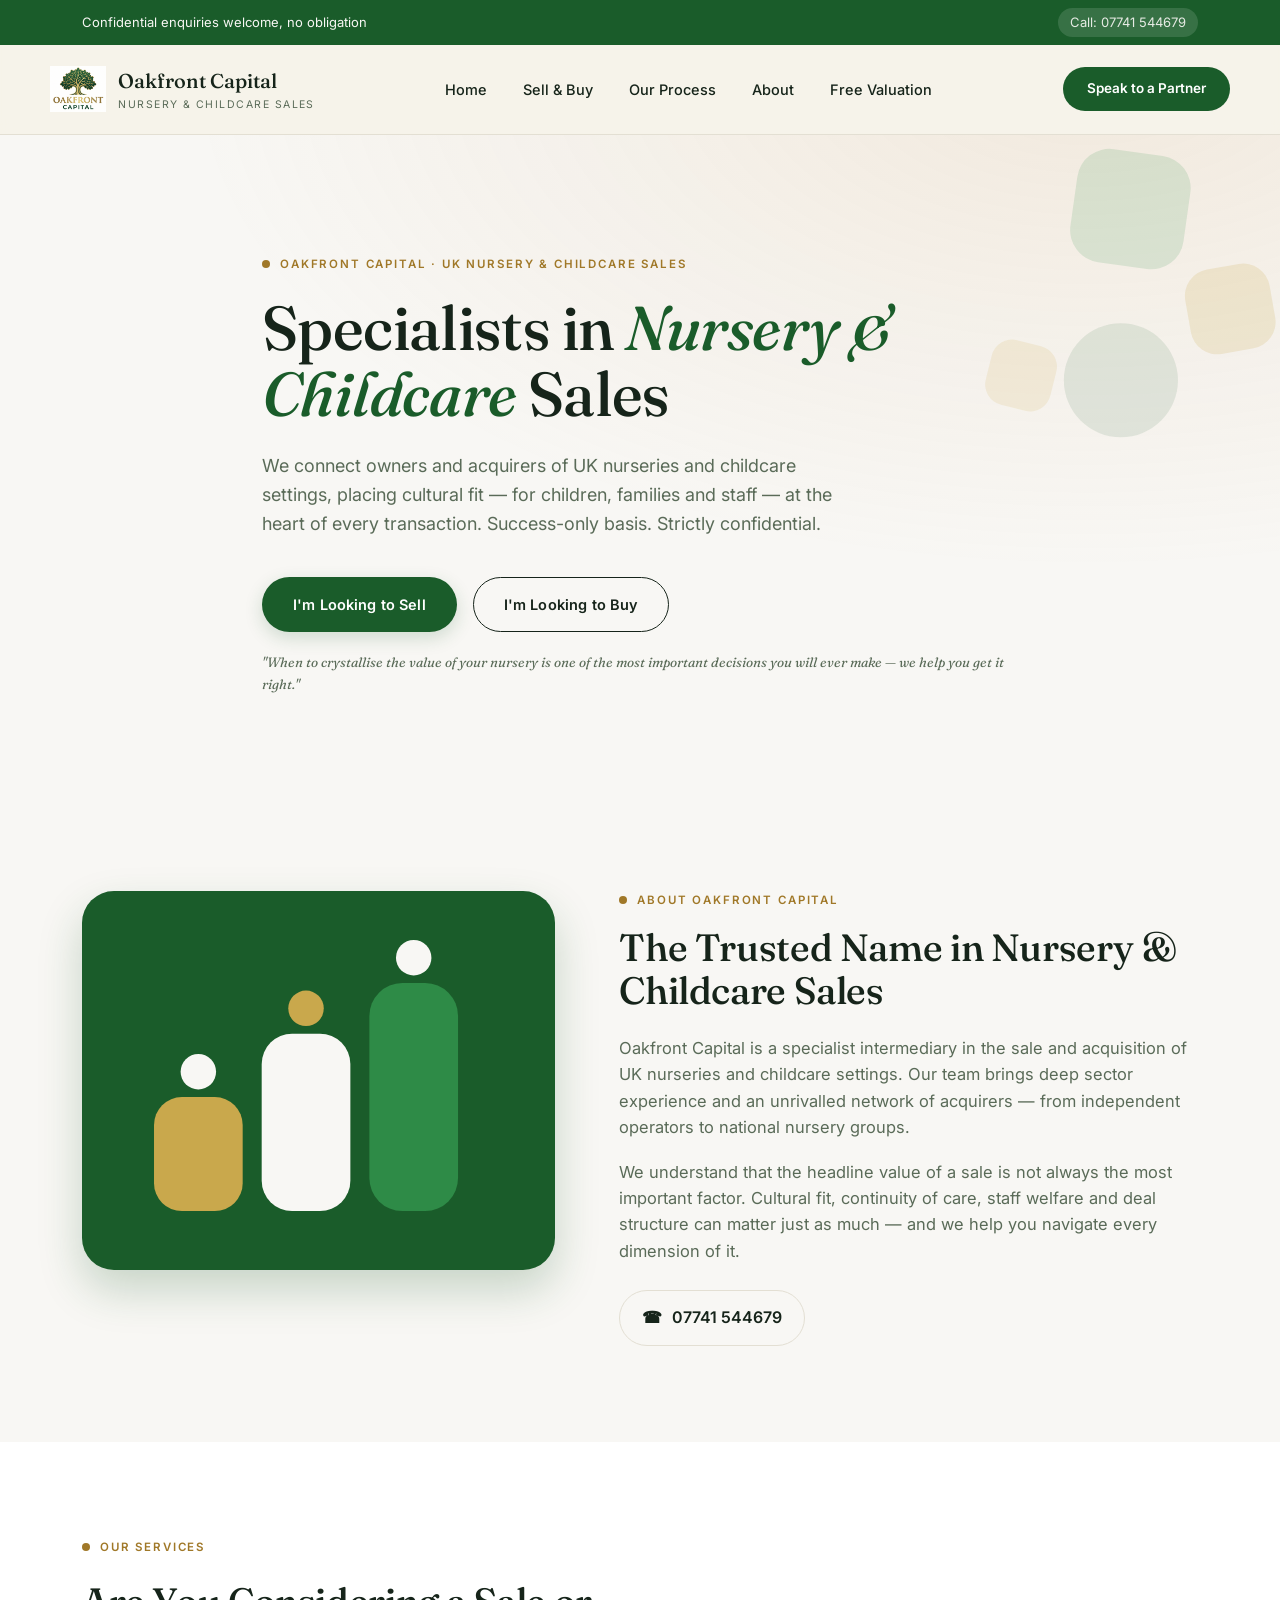
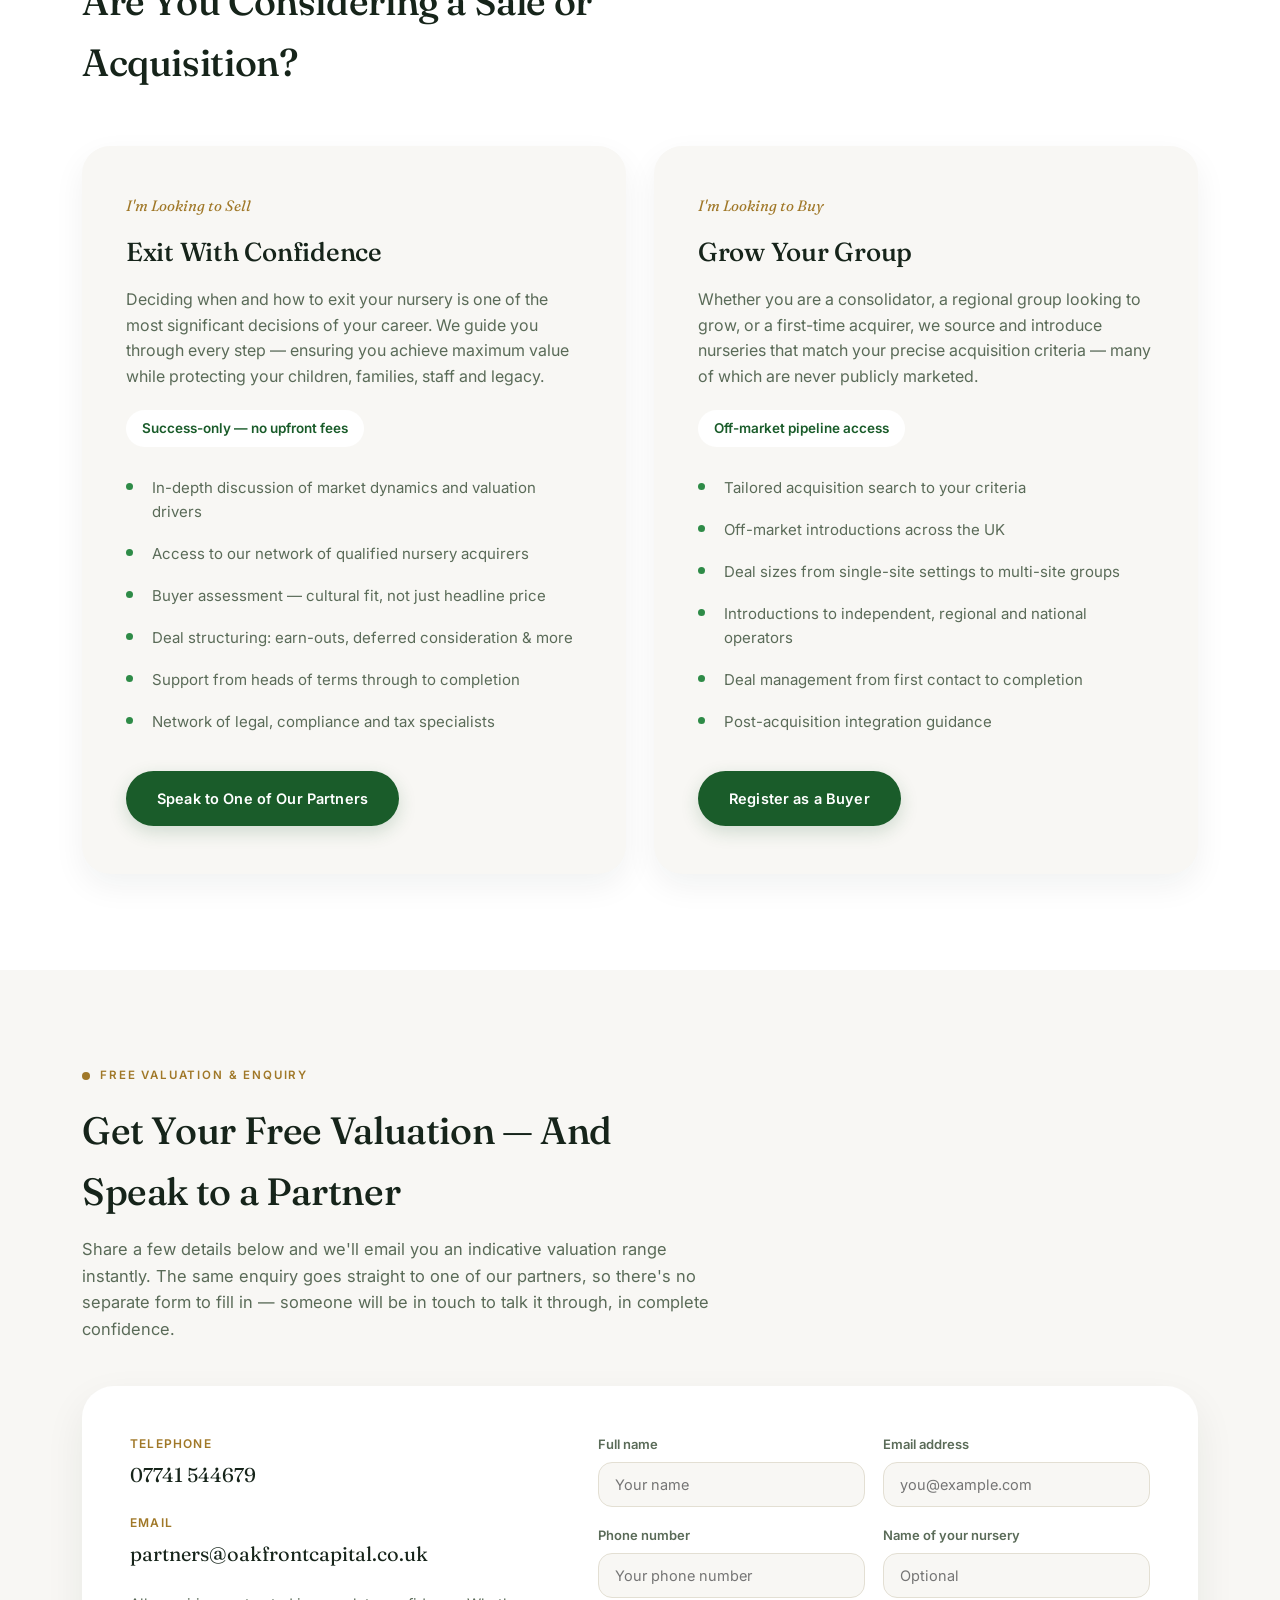
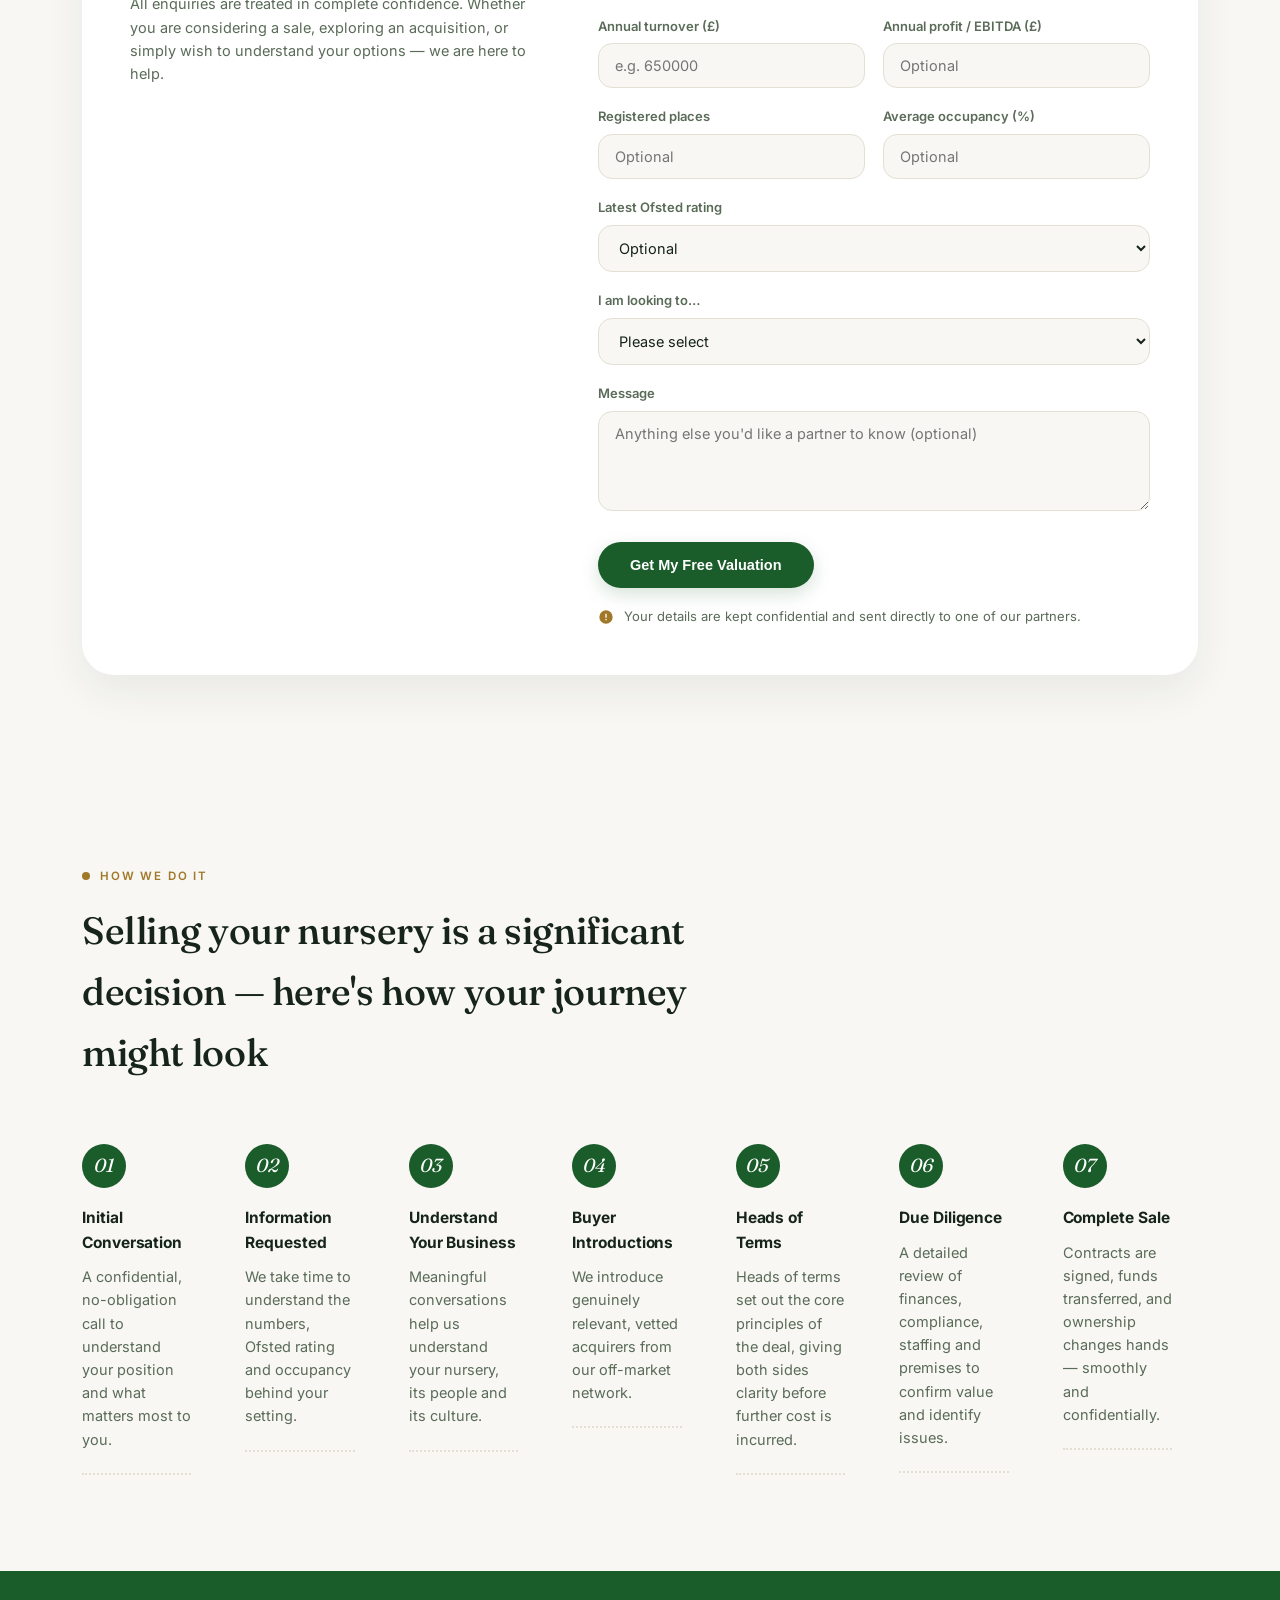
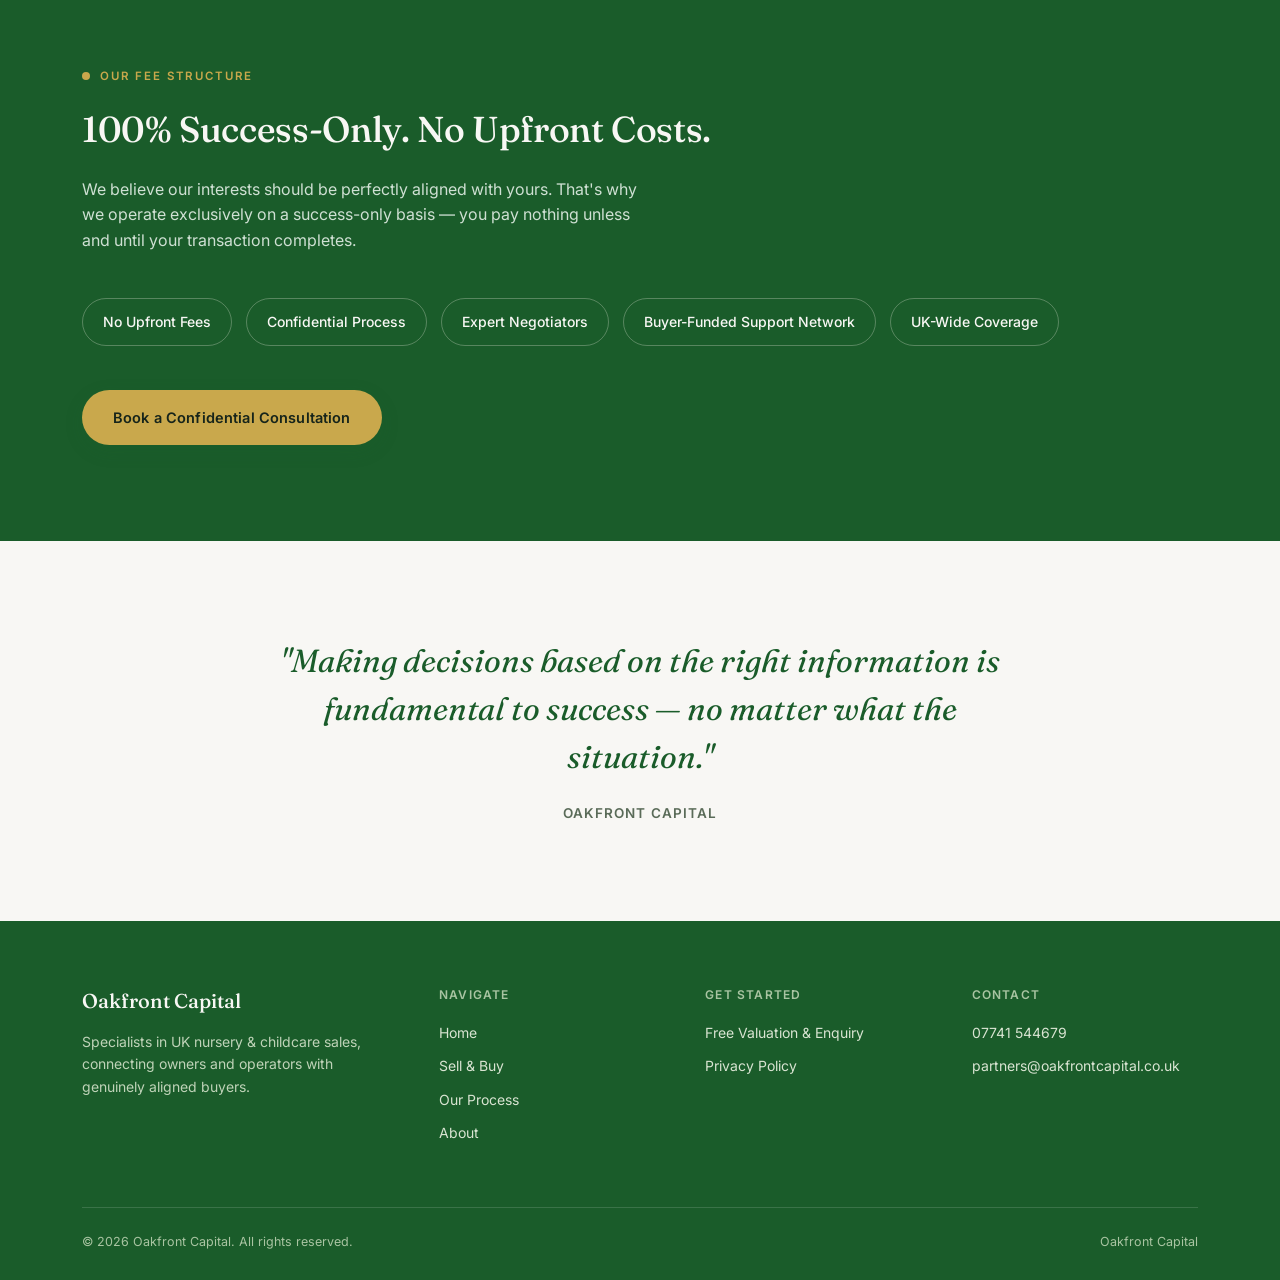
<file: index.html>
<!DOCTYPE html>
<html lang="en">
<head>
<meta charset="UTF-8">
<meta name="viewport" content="width=device-width, initial-scale=1.0">
<title>Oakfront Capital | UK Nursery & Childcare Sales Specialists</title>
<link rel="icon" type="image/png" href="favicon-64.png">
<link rel="preconnect" href="https://fonts.googleapis.com">
<link rel="preconnect" href="https://fonts.gstatic.com" crossorigin>
<link href="https://fonts.googleapis.com/css2?family=Fraunces:ital,opsz,wght@0,9..144,400;0,9..144,500;0,9..144,600;1,9..144,400;1,9..144,500&family=Inter:wght@400;500;600;700&display=swap" rel="stylesheet">
<style>
  :root{
    --cream:#F8F7F4;
    --cream-deep:#EEEBE4;
    --ink:#16241A;
    --ink-soft:#5A6B58;
    --sage:#2E8B47;
    --sage-dark:#1A5C2A;
    --ochre:#C9A84C;
    --ochre-deep:#A07828;
    --line:#E3DFD3;
    --white:#FFFFFF;
  }
  *{box-sizing:border-box; margin:0; padding:0;}
  body{
    background:var(--cream);
    color:var(--ink);
    font-family:'Inter',sans-serif;
    line-height:1.6;
    -webkit-font-smoothing:antialiased;
  }
  img{max-width:100%; display:block;}
  a{color:inherit; text-decoration:none;}
  .wrap{max-width:1180px; margin:0 auto; padding:0 32px;}
  h1,h2,h3{font-family:'Fraunces',serif; font-weight:500; letter-spacing:-0.01em; color:var(--ink);}
  em{font-style:italic; color:var(--sage-dark);}
  .eyebrow{
    text-transform:uppercase;
    font-size:11.5px;
    letter-spacing:0.16em;
    font-weight:600;
    color:var(--ochre-deep);
    display:flex;
    align-items:center;
    gap:10px;
  }
  .eyebrow::before{content:''; width:8px; height:8px; border-radius:50%; background:var(--ochre-deep); display:block;}
  section{padding:96px 0;}
  @media (max-width:720px){ section{padding:64px 0;} .wrap{padding:0 22px;} }

  /* ---------- header ---------- */
  header{
    position:sticky; top:0; z-index:50;
    background:rgba(246,242,233,0.92);
    backdrop-filter:blur(8px);
    border-bottom:1px solid var(--line);
  }
  .header-top{
    background:var(--sage-dark); color:var(--cream);
    font-size:13px;
  }
  .header-top .wrap{
    display:flex; justify-content:space-between; align-items:center;
    padding-top:8px; padding-bottom:8px;
  }
  .header-top a{opacity:0.92; background:rgba(255,255,255,0.14); padding:4px 12px; border-radius:100px;}
  .header-top a:hover{opacity:1; background:rgba(255,255,255,0.22); text-decoration:none;}
  nav.main{display:flex; align-items:center; justify-content:space-between; padding:20px 0;}
  .logo{display:flex; align-items:center; gap:12px;}
  .logo-mark-img{height:46px; width:auto; flex-shrink:0;}
  .logo-text{font-family:'Fraunces',serif; font-size:20px; font-weight:500;}
  .logo-sub{font-size:10.5px; letter-spacing:0.14em; text-transform:uppercase; color:var(--ink-soft);}
  .nav-links{display:flex; gap:36px; font-size:14.5px; font-weight:500;}
  .nav-links a{position:relative; padding:4px 0;}
  .nav-links a:hover{color:var(--sage-dark);}
  .nav-cta{
    background:var(--sage-dark); color:var(--white);
    padding:11px 24px; border-radius:100px;
    font-size:13.5px; font-weight:600;
  }
  .nav-cta:hover{background:var(--ink);}
  .burger{display:none; background:none; border:0; cursor:pointer;}
  @media (max-width:920px){
    .nav-links{display:none;}
    .burger{display:block;}
  }

  /* ---------- hero ---------- */
  .hero{
    position:relative;
    padding:120px 0 100px;
    overflow:hidden;
    background:
      radial-gradient(ellipse 900px 500px at 85% -10%, rgba(200,147,85,0.14), transparent),
      var(--cream);
  }
  .hero .wrap{position:relative; z-index:2; max-width:820px;}
  .hero h1{font-size:clamp(38px,5.6vw,62px); line-height:1.06; margin:22px 0 26px;}
  .hero p.lede{font-size:18px; color:var(--ink-soft); max-width:600px; margin-bottom:38px;}
  .hero-ctas{display:flex; gap:16px; flex-wrap:wrap; margin-bottom:20px;}
  .btn{
    display:inline-flex; align-items:center; gap:8px;
    padding:15px 30px; border-radius:100px;
    font-size:14.5px; font-weight:600; letter-spacing:0.01em;
    transition:all .18s ease;
    border:1px solid transparent;
  }
  .btn-primary{background:var(--sage-dark); color:var(--white); box-shadow:0 6px 18px rgba(26,92,42,0.18);}
  .btn-primary:hover{background:var(--ink); transform:translateY(-1px);}
  .btn-ghost{border-color:var(--ink); color:var(--ink);}
  .btn-ghost:hover{background:var(--ink); color:var(--white);}
  .hero-note{font-size:13.5px; color:var(--ink-soft); font-style:italic; font-family:'Fraunces',serif;}

  /* soft decorative shapes — signature element */
  .hero-shapes{position:absolute; inset:0; z-index:1; pointer-events:none; overflow:hidden;}
  @media (max-width:920px){ .hero-shapes{opacity:0.5;} }

  /* ---------- about intro ---------- */
  .split{display:grid; grid-template-columns:0.9fr 1.1fr; gap:64px; align-items:start;}
  @media (max-width:860px){ .split{grid-template-columns:1fr; gap:32px;} }
  .about h2{font-size:clamp(28px,3.4vw,38px); line-height:1.15; margin:16px 0 22px;}
  .about-body p{color:var(--ink-soft); font-size:16.5px; margin-bottom:18px;}
  .phone-pill{
    display:inline-flex; align-items:center; gap:10px;
    border:1px solid var(--line); background:var(--cream);
    padding:14px 22px; border-radius:100px; margin-top:8px; font-weight:600;
  }
  .stack-visual{
    background:var(--sage-dark);
    border-radius:32px;
    aspect-ratio:4/3.2;
    position:relative;
    overflow:hidden;
    display:flex; align-items:flex-end; justify-content:center;
    padding:34px;
    box-shadow:0 20px 44px rgba(26,92,42,0.22);
  }
  .stack-visual svg{width:100%; height:auto;}

  /* ---------- services (sell/buy) ---------- */
  .services{background:var(--white);}
  .service-grid{display:grid; grid-template-columns:1fr 1fr; gap:28px; margin-top:52px;}
  @media (max-width:860px){ .service-grid{grid-template-columns:1fr;} }
  .service-card{
    background:var(--cream); padding:48px 44px;
    border-radius:28px;
    box-shadow:0 12px 32px rgba(22,36,26,0.06);
  }
  .service-card .num{font-family:'Fraunces',serif; font-style:italic; color:var(--ochre-deep); font-size:15px; margin-bottom:14px; display:block;}
  .service-card h3{font-size:26px; margin-bottom:14px;}
  .service-card p{color:var(--ink-soft); margin-bottom:20px;}
  .service-card ul{list-style:none; margin-bottom:28px;}
  .service-card li{
    padding:9px 0 9px 26px; position:relative;
    font-size:15px; color:var(--ink-soft);
  }
  .service-card li::before{
    content:'';
    position:absolute; left:0; top:16px;
    width:7px; height:7px; border-radius:50%;
    background:var(--sage);
  }
  .fee-note{
    display:inline-block; font-size:13.5px; background:var(--white);
    padding:8px 16px; border-radius:100px; color:var(--sage-dark); font-weight:600; margin-bottom:20px;
  }

  /* ---------- free valuation ---------- */
  .valuation{background:var(--cream);}
  .valuation-head{max-width:640px; margin-bottom:44px;}
  .valuation-head h2{font-size:clamp(28px,3.4vw,38px); margin:16px 0 14px;}
  .valuation-head p{color:var(--ink-soft); font-size:16.5px;}
  .valuation-card{
    background:var(--white); border-radius:32px; padding:48px;
    box-shadow:0 16px 40px rgba(22,36,26,0.07);
  }
  @media (max-width:640px){ .valuation-card{padding:30px 24px;} }
  .val-grid{display:grid; grid-template-columns:1fr 1fr; gap:18px;}
  @media (max-width:640px){ .val-grid{grid-template-columns:1fr;} }
  .val-grid .full{grid-column:1/-1;}
  .val-note{
    display:flex; align-items:center; gap:10px;
    font-size:13px; color:var(--ink-soft); margin-top:18px;
  }
  .val-note svg{flex-shrink:0; width:16px; height:16px; fill:var(--ochre-deep);}
  .val-result{
    display:none; margin-top:32px; padding:32px; border-radius:24px;
    background:var(--sage-dark); color:var(--white); text-align:center;
  }
  .val-result.show{display:block;}
  .val-result .lbl{font-size:12px; text-transform:uppercase; letter-spacing:0.12em; color:var(--ochre); font-weight:600; margin-bottom:10px;}
  .val-result .range{font-family:'Fraunces',serif; font-size:clamp(30px,4vw,44px); margin-bottom:14px;}
  .val-result p{color:#CFE0D3; font-size:14.5px; max-width:480px; margin:0 auto 20px;}
  .val-result .btn-primary{background:var(--ochre); color:var(--ink);}
  .val-result .btn-primary:hover{background:var(--cream); color:var(--ink);}

  /* ---------- journey / process ---------- */
  .journey-head{max-width:640px; margin-bottom:60px;}
  .journey-head h2{font-size:clamp(28px,3.4vw,38px); margin:16px 0 0;}
  .journey{display:grid; grid-template-columns:repeat(auto-fit,minmax(220px,1fr)); gap:0;}
  .stage{
    padding:0 26px 0 0; position:relative;
  }
  .stage-num{
    font-family:'Fraunces',serif; font-style:italic; font-size:19px; color:var(--white); line-height:1;
    margin-bottom:18px; display:flex; align-items:center; justify-content:center;
    width:44px; height:44px; border-radius:50%;
    background:var(--sage-dark);
  }
  .stage h4{font-family:'Inter',sans-serif; font-weight:700; font-size:15.5px; margin-bottom:10px; letter-spacing:-0.005em;}
  .stage p{font-size:14.5px; color:var(--ink-soft);}
  .stage-track{
    display:grid; grid-template-columns:repeat(7,1fr); gap:28px; margin-top:8px;
  }
  @media (max-width:980px){ .stage-track{grid-template-columns:repeat(2,1fr); gap:36px 24px;} }
  @media (max-width:520px){ .stage-track{grid-template-columns:1fr;} }
  .stage-track .stage::after{
    content:''; display:block; height:0; margin-top:22px;
    border-top:2px dotted var(--line);
  }

  /* ---------- fee stats band ---------- */
  .fee-band{background:var(--sage-dark); color:var(--cream);}
  .fee-band h2{color:var(--cream); font-size:clamp(26px,3.2vw,36px); max-width:640px; margin:16px 0 18px;}
  .fee-band .eyebrow{color:var(--ochre);}
  .fee-band .eyebrow::before{background:var(--ochre);}
  .fee-band > .wrap > p{color:#CFE0D3; max-width:560px; font-size:16px; margin-bottom:44px;}
  .pills{display:flex; flex-wrap:wrap; gap:14px; margin-bottom:44px;}
  .pill{
    border:1px solid rgba(246,242,233,0.28);
    padding:12px 20px; border-radius:100px; font-size:14px; font-weight:500;
  }
  .fee-band .btn-primary{background:var(--ochre); color:var(--ink);}
  .fee-band .btn-primary:hover{background:var(--cream); color:var(--ink);}

  /* ---------- quote ---------- */
  .quote-section{text-align:center; max-width:760px; margin:0 auto;}
  .quote-section blockquote{
    font-family:'Fraunces',serif; font-style:italic; font-weight:400;
    font-size:clamp(24px,3vw,32px); line-height:1.5; color:var(--sage-dark);
  }
  .quote-section cite{display:block; margin-top:22px; font-style:normal; font-size:13.5px; letter-spacing:0.08em; text-transform:uppercase; color:var(--ink-soft); font-family:'Inter',sans-serif; font-weight:600;}

  /* ---------- contact ---------- */
  .contact{background:var(--white); border-top:1px solid var(--line);}
  .contact-grid{display:grid; grid-template-columns:0.85fr 1.15fr; gap:60px;}
  @media (max-width:860px){ .contact-grid{grid-template-columns:1fr; gap:36px;} }
  .contact-info h2{font-size:clamp(26px,3.2vw,34px); margin:16px 0 18px;}
  .contact-info p{color:var(--ink-soft); margin-bottom:30px; max-width:420px;}
  .contact-detail{margin-bottom:22px;}
  .contact-detail .lbl{font-size:12px; text-transform:uppercase; letter-spacing:0.1em; color:var(--ochre-deep); font-weight:600; margin-bottom:6px;}
  .contact-detail .val{font-family:'Fraunces',serif; font-size:20px;}
  form{display:grid; gap:18px;}
  .row2{display:grid; grid-template-columns:1fr 1fr; gap:18px;}
  @media (max-width:520px){ .row2{grid-template-columns:1fr;} }
  label{font-size:13px; font-weight:600; color:var(--ink-soft); display:block; margin-bottom:7px;}
  input, select, textarea{
    width:100%; border:1px solid var(--line); background:var(--cream);
    padding:13px 16px; font-family:'Inter',sans-serif; font-size:14.5px; color:var(--ink);
    border-radius:14px;
  }
  input:focus, select:focus, textarea:focus{outline:2px solid var(--sage); outline-offset:1px; background:var(--white);}
  textarea{min-height:100px; resize:vertical;}
  .submit-btn{
    justify-self:start; background:var(--sage-dark); color:var(--white); border:0; cursor:pointer;
    padding:15px 32px; border-radius:100px; font-weight:600; font-size:14.5px; margin-top:6px;
    box-shadow:0 6px 18px rgba(26,92,42,0.18);
  }
  .submit-btn:hover{background:var(--ink);}
  .form-foot{font-size:12.5px; color:var(--ink-soft); margin-top:4px;}

  /* ---------- footer ---------- */
  footer{background:var(--sage-dark); color:#D9E4D2; padding:64px 0 28px;}
  .foot-grid{display:grid; grid-template-columns:1.4fr 1fr 1fr 1fr; gap:40px; margin-bottom:52px;}
  @media (max-width:760px){ .foot-grid{grid-template-columns:1fr 1fr;} }
  footer h5{font-size:12px; text-transform:uppercase; letter-spacing:0.1em; color:#A9C4A2; margin-bottom:18px; font-family:'Inter',sans-serif; font-weight:600;}
  footer .logo-text{color:var(--cream);}
  footer p.desc{font-size:14px; color:#BFD3B8; max-width:280px; margin-top:14px;}
  footer ul{list-style:none;}
  footer li{margin-bottom:11px; font-size:14px;}
  footer a:hover{color:var(--ochre);}
  .foot-bottom{
    border-top:1px solid rgba(255,255,255,0.14); padding-top:24px;
    display:flex; justify-content:space-between; flex-wrap:wrap; gap:12px;
    font-size:12.5px; color:#A9C4A2;
  }

  ::selection{background:var(--ochre); color:var(--ink);}
</style>
</head>
<body>

<header>
  <div class="header-top">
    <div class="wrap">
      <span>Confidential enquiries welcome, no obligation</span>
      <a href="tel:07741544679">Call: 07741 544679</a>
    </div>
  </div>
  <nav class="main wrap">
    <div class="logo">
      <img src="oakfront-logo-nav.png" alt="Oakfront Capital" class="logo-mark-img"/>
      <div>
        <div class="logo-text">Oakfront Capital</div>
        <div class="logo-sub">Nursery &amp; Childcare Sales</div>
      </div>
    </div>
    <div class="nav-links">
      <a href="#top">Home</a>
      <a href="#buysell">Sell &amp; Buy</a>
      <a href="#journey">Our Process</a>
      <a href="#about">About</a>
      <a href="#valuation">Free Valuation</a>
    </div>
    <a href="#valuation" class="nav-cta">Speak to a Partner</a>
  </nav>
</header>

<section class="hero" id="top">
  <div class="hero-shapes" aria-hidden="true">
    <svg viewBox="0 0 700 500" xmlns="http://www.w3.org/2000/svg" style="position:absolute; right:-60px; top:-40px; width:52%; height:auto;">
      <rect x="420" y="60" width="120" height="120" rx="34" fill="#2E8B47" opacity="0.14" transform="rotate(8 480 120)"/>
      <rect x="540" y="180" width="90" height="90" rx="28" fill="#C9A84C" opacity="0.18" transform="rotate(-10 585 225)"/>
      <circle cx="470" cy="300" r="60" fill="#1A5C2A" opacity="0.10"/>
      <rect x="330" y="260" width="70" height="70" rx="22" fill="#C9A84C" opacity="0.14" transform="rotate(14 365 295)"/>
    </svg>
  </div>
  <div class="wrap">
    <div class="eyebrow">Oakfront Capital &middot; UK Nursery &amp; Childcare Sales</div>
    <h1>Specialists in <em>Nursery &amp; Childcare</em> Sales</h1>
    <p class="lede">We connect owners and acquirers of UK nurseries and childcare settings, placing cultural fit — for children, families and staff — at the heart of every transaction. Success-only basis. Strictly confidential.</p>
    <div class="hero-ctas">
      <a href="#buysell" class="btn btn-primary">I'm Looking to Sell</a>
      <a href="#buysell" class="btn btn-ghost">I'm Looking to Buy</a>
    </div>
    <p class="hero-note">"When to crystallise the value of your nursery is one of the most important decisions you will ever make — we help you get it right."</p>
  </div>
</section>

<section class="about" id="about">
  <div class="wrap">
    <div class="split">
      <div>
        <div class="stack-visual">
          <svg viewBox="0 0 320 260" xmlns="http://www.w3.org/2000/svg">
            <rect x="30" y="150" width="70" height="90" rx="22" fill="#C9A84C"/>
            <rect x="115" y="100" width="70" height="140" rx="24" fill="#F8F7F4"/>
            <rect x="200" y="60" width="70" height="180" rx="26" fill="#2E8B47"/>
            <circle cx="65" cy="130" r="14" fill="#F8F7F4"/>
            <circle cx="150" cy="80" r="14" fill="#C9A84C"/>
            <circle cx="235" cy="40" r="14" fill="#F8F7F4"/>
          </svg>
        </div>
      </div>
      <div>
        <div class="eyebrow">About Oakfront Capital</div>
        <h2>The Trusted Name in Nursery &amp; Childcare Sales</h2>
        <div class="about-body">
          <p>Oakfront Capital is a specialist intermediary in the sale and acquisition of UK nurseries and childcare settings. Our team brings deep sector experience and an unrivalled network of acquirers — from independent operators to national nursery groups.</p>
          <p>We understand that the headline value of a sale is not always the most important factor. Cultural fit, continuity of care, staff welfare and deal structure can matter just as much — and we help you navigate every dimension of it.</p>
        </div>
        <div class="phone-pill">
          <span>&#9742;</span> <a href="tel:07741544679">07741 544679</a>
        </div>
      </div>
    </div>
  </div>
</section>

<section class="services" id="buysell">
  <div class="wrap">
    <div class="eyebrow">Our Services</div>
    <h2 style="font-size:clamp(28px,3.4vw,38px); margin-top:16px; max-width:640px;">Are You Considering a Sale or Acquisition?</h2>

    <div class="service-grid">
      <div class="service-card">
        <span class="num">I'm Looking to Sell</span>
        <h3>Exit With Confidence</h3>
        <p>Deciding when and how to exit your nursery is one of the most significant decisions of your career. We guide you through every step — ensuring you achieve maximum value while protecting your children, families, staff and legacy.</p>
        <span class="fee-note">Success-only — no upfront fees</span>
        <ul>
          <li>In-depth discussion of market dynamics and valuation drivers</li>
          <li>Access to our network of qualified nursery acquirers</li>
          <li>Buyer assessment — cultural fit, not just headline price</li>
          <li>Deal structuring: earn-outs, deferred consideration &amp; more</li>
          <li>Support from heads of terms through to completion</li>
          <li>Network of legal, compliance and tax specialists</li>
        </ul>
        <a href="#valuation" class="btn btn-primary">Speak to One of Our Partners</a>
      </div>

      <div class="service-card">
        <span class="num">I'm Looking to Buy</span>
        <h3>Grow Your Group</h3>
        <p>Whether you are a consolidator, a regional group looking to grow, or a first-time acquirer, we source and introduce nurseries that match your precise acquisition criteria — many of which are never publicly marketed.</p>
        <span class="fee-note">Off-market pipeline access</span>
        <ul>
          <li>Tailored acquisition search to your criteria</li>
          <li>Off-market introductions across the UK</li>
          <li>Deal sizes from single-site settings to multi-site groups</li>
          <li>Introductions to independent, regional and national operators</li>
          <li>Deal management from first contact to completion</li>
          <li>Post-acquisition integration guidance</li>
        </ul>
        <a href="#valuation" class="btn btn-primary">Register as a Buyer</a>
      </div>
    </div>
  </div>
</section>

<section class="valuation" id="valuation">
  <div class="wrap">
    <div class="valuation-head">
      <div class="eyebrow">Free Valuation &amp; Enquiry</div>
      <h2>Get Your Free Valuation — And Speak to a Partner</h2>
      <p>Share a few details below and we'll email you an indicative valuation range instantly. The same enquiry goes straight to one of our partners, so there's no separate form to fill in — someone will be in touch to talk it through, in complete confidence.</p>
    </div>

    <div class="valuation-card">
      <div class="contact-grid">
        <div class="contact-info">
          <div class="contact-detail">
            <div class="lbl">Telephone</div>
            <div class="val"><a href="tel:07741544679">07741 544679</a></div>
          </div>
          <div class="contact-detail">
            <div class="lbl">Email</div>
            <div class="val"><a href="mailto:partners@oakfrontcapital.co.uk">partners@oakfrontcapital.co.uk</a></div>
          </div>
          <p style="color:var(--ink-soft); font-size:14.5px; margin-top:8px;">All enquiries are treated in complete confidence. Whether you are considering a sale, exploring an acquisition, or simply wish to understand your options — we are here to help.</p>
        </div>

        <div>
          <form id="valuationForm" class="val-grid">
            <input type="hidden" name="_subject" value="New Free Valuation & Partner Enquiry"/>
            <div>
              <label for="val-name">Full name</label>
              <input id="val-name" name="name" type="text" placeholder="Your name" required>
            </div>
            <div>
              <label for="val-email">Email address</label>
              <input id="val-email" name="email" type="email" placeholder="you@example.com" required>
            </div>
            <div>
              <label for="val-phone">Phone number</label>
              <input id="val-phone" name="phone" type="tel" placeholder="Your phone number" required>
            </div>
            <div>
              <label for="val-firm">Name of your nursery</label>
              <input id="val-firm" name="firm" type="text" placeholder="Optional">
            </div>
            <div>
              <label for="val-turnover">Annual turnover (£)</label>
              <input id="val-turnover" name="turnover" type="number" min="0" placeholder="e.g. 650000" required>
            </div>
            <div>
              <label for="val-profit">Annual profit / EBITDA (£)</label>
              <input id="val-profit" name="profit" type="number" min="0" placeholder="Optional">
            </div>
            <div>
              <label for="val-places">Registered places</label>
              <input id="val-places" name="places" type="number" min="0" placeholder="Optional">
            </div>
            <div>
              <label for="val-occupancy">Average occupancy (%)</label>
              <input id="val-occupancy" name="occupancy" type="number" min="0" max="100" placeholder="Optional">
            </div>
            <div class="full">
              <label for="val-ofsted">Latest Ofsted rating</label>
              <select id="val-ofsted" name="ofsted">
                <option value="" disabled selected>Optional</option>
                <option value="outstanding">Outstanding</option>
                <option value="good">Good</option>
                <option value="requires_improvement">Requires Improvement</option>
                <option value="inadequate">Inadequate</option>
              </select>
            </div>
            <div class="full">
              <label for="val-interest">I am looking to&hellip;</label>
              <select id="val-interest" name="enquiry_type">
                <option value="" disabled selected>Please select</option>
                <option>Sell my nursery</option>
                <option>Acquire a nursery</option>
                <option>Discuss a sale</option>
                <option>Understand my options (no commitment)</option>
                <option>Other</option>
              </select>
            </div>
            <div class="full">
              <label for="val-message">Message</label>
              <textarea id="val-message" name="message" placeholder="Anything else you'd like a partner to know (optional)"></textarea>
            </div>
            <div class="full">
              <button type="submit" class="submit-btn" id="valSubmitBtn">Get My Free Valuation</button>
              <p class="val-note">
                <svg viewBox="0 0 24 24"><path d="M12 2a10 10 0 100 20 10 10 0 000-20zm1 15h-2v-2h2zm0-4h-2V7h2z"/></svg>
                Your details are kept confidential and sent directly to one of our partners.
              </p>
              <p id="valFormError" class="form-foot" style="display:none; color:#c0392b; font-weight:600;">Something went wrong sending your enquiry. Please email us directly at partners@oakfrontcapital.co.uk</p>
            </div>
          </form>
        </div>
      </div>

      <div class="val-result" id="valResult">
        <div class="lbl">Your Indicative Valuation Range</div>
        <div class="range" id="valRange">£0 &ndash; £0</div>
        <p>This is a broad, automated estimate based on your annual turnover — not a formal valuation. Your enquiry has already been sent to one of our partners, who will be in touch shortly to talk you through a more precise picture.</p>
        <a href="tel:07741544679" class="btn btn-primary">Prefer to Talk Now? Call Us</a>
      </div>
    </div>
  </div>
</section>

<section id="journey">
  <div class="wrap">
    <div class="journey-head">
      <div class="eyebrow">How We Do It</div>
      <h2>Selling your nursery is a significant decision — here's how your journey might look</h2>
    </div>
    <div class="stage-track">
      <div class="stage"><span class="stage-num">01</span><h4>Initial Conversation</h4><p>A confidential, no-obligation call to understand your position and what matters most to you.</p></div>
      <div class="stage"><span class="stage-num">02</span><h4>Information Requested</h4><p>We take time to understand the numbers, Ofsted rating and occupancy behind your setting.</p></div>
      <div class="stage"><span class="stage-num">03</span><h4>Understand Your Business</h4><p>Meaningful conversations help us understand your nursery, its people and its culture.</p></div>
      <div class="stage"><span class="stage-num">04</span><h4>Buyer Introductions</h4><p>We introduce genuinely relevant, vetted acquirers from our off-market network.</p></div>
      <div class="stage"><span class="stage-num">05</span><h4>Heads of Terms</h4><p>Heads of terms set out the core principles of the deal, giving both sides clarity before further cost is incurred.</p></div>
      <div class="stage"><span class="stage-num">06</span><h4>Due Diligence</h4><p>A detailed review of finances, compliance, staffing and premises to confirm value and identify issues.</p></div>
      <div class="stage"><span class="stage-num">07</span><h4>Complete Sale</h4><p>Contracts are signed, funds transferred, and ownership changes hands — smoothly and confidentially.</p></div>
    </div>
  </div>
</section>

<section class="fee-band">
  <div class="wrap">
    <div class="eyebrow">Our Fee Structure</div>
    <h2>100% Success-Only. No Upfront Costs.</h2>
    <p>We believe our interests should be perfectly aligned with yours. That's why we operate exclusively on a success-only basis — you pay nothing unless and until your transaction completes.</p>
    <div class="pills">
      <div class="pill">No Upfront Fees</div>
      <div class="pill">Confidential Process</div>
      <div class="pill">Expert Negotiators</div>
      <div class="pill">Buyer-Funded Support Network</div>
      <div class="pill">UK-Wide Coverage</div>
    </div>
    <a href="#valuation" class="btn btn-primary">Book a Confidential Consultation</a>
  </div>
</section>

<section class="quote-section">
  <blockquote>"Making decisions based on the right information is fundamental to success — no matter what the situation."</blockquote>
  <cite>Oakfront Capital</cite>
</section>

<footer>
  <div class="wrap">
    <div class="foot-grid">
      <div>
        <div class="logo-text">Oakfront Capital</div>
        <p class="desc">Specialists in UK nursery &amp; childcare sales, connecting owners and operators with genuinely aligned buyers.</p>
      </div>
      <div>
        <h5>Navigate</h5>
        <ul>
          <li><a href="#top">Home</a></li>
          <li><a href="#buysell">Sell &amp; Buy</a></li>
          <li><a href="#journey">Our Process</a></li>
          <li><a href="#about">About</a></li>
        </ul>
      </div>
      <div>
        <h5>Get Started</h5>
        <ul>
          <li><a href="#valuation">Free Valuation &amp; Enquiry</a></li>
          <li><a href="#">Privacy Policy</a></li>
        </ul>
      </div>
      <div>
        <h5>Contact</h5>
        <ul>
          <li><a href="tel:07741544679">07741 544679</a></li>
          <li><a href="mailto:partners@oakfrontcapital.co.uk">partners@oakfrontcapital.co.uk</a></li>
        </ul>
      </div>
    </div>
    <div class="foot-bottom">
      <span>&copy; 2026 Oakfront Capital. All rights reserved.</span>
      <span>Oakfront Capital</span>
    </div>
  </div>
</footer>

<script>
  const valuationForm = document.getElementById('valuationForm');
  const valResult = document.getElementById('valResult');
  const valRange = document.getElementById('valRange');
  const valSubmitBtn = document.getElementById('valSubmitBtn');
  const valFormError = document.getElementById('valFormError');

  function formatGBP(n){
    return '£' + Math.round(n).toLocaleString('en-GB');
  }

  valuationForm.addEventListener('submit', async (e) => {
    e.preventDefault();
    valFormError.style.display = 'none';
    valSubmitBtn.textContent = 'Sending...';
    valSubmitBtn.disabled = true;

    const data = new FormData(valuationForm);
    const turnover = parseFloat(data.get('turnover')) || 0;

    // Low end: turnover x 18% x 4. High end: turnover x 25% x 5.
    const low = turnover * 0.18 * 4;
    const high = turnover * 0.25 * 5;

    valRange.textContent = formatGBP(low) + ' – ' + formatGBP(high);
    valResult.classList.add('show');
    valResult.scrollIntoView({ behavior: 'smooth', block: 'nearest' });

    // This single submission is both the valuation request and the partner enquiry,
    // sent to partners@oakfrontcapital.co.uk via the Formspree endpoint below.
    try {
      const res = await fetch('https://formspree.io/f/mgaeoyan', {
        method: 'POST',
        body: data,
        headers: { 'Accept': 'application/json' }
      });
      if (res.ok) {
        valuationForm.reset();
        valSubmitBtn.textContent = 'Enquiry Sent — Estimate Below';
      } else {
        throw new Error('Server error');
      }
    } catch {
      valFormError.style.display = 'block';
      valSubmitBtn.textContent = 'Get My Free Valuation';
      valSubmitBtn.disabled = false;
    }
  });
</script>

</body>
</html>
</file>
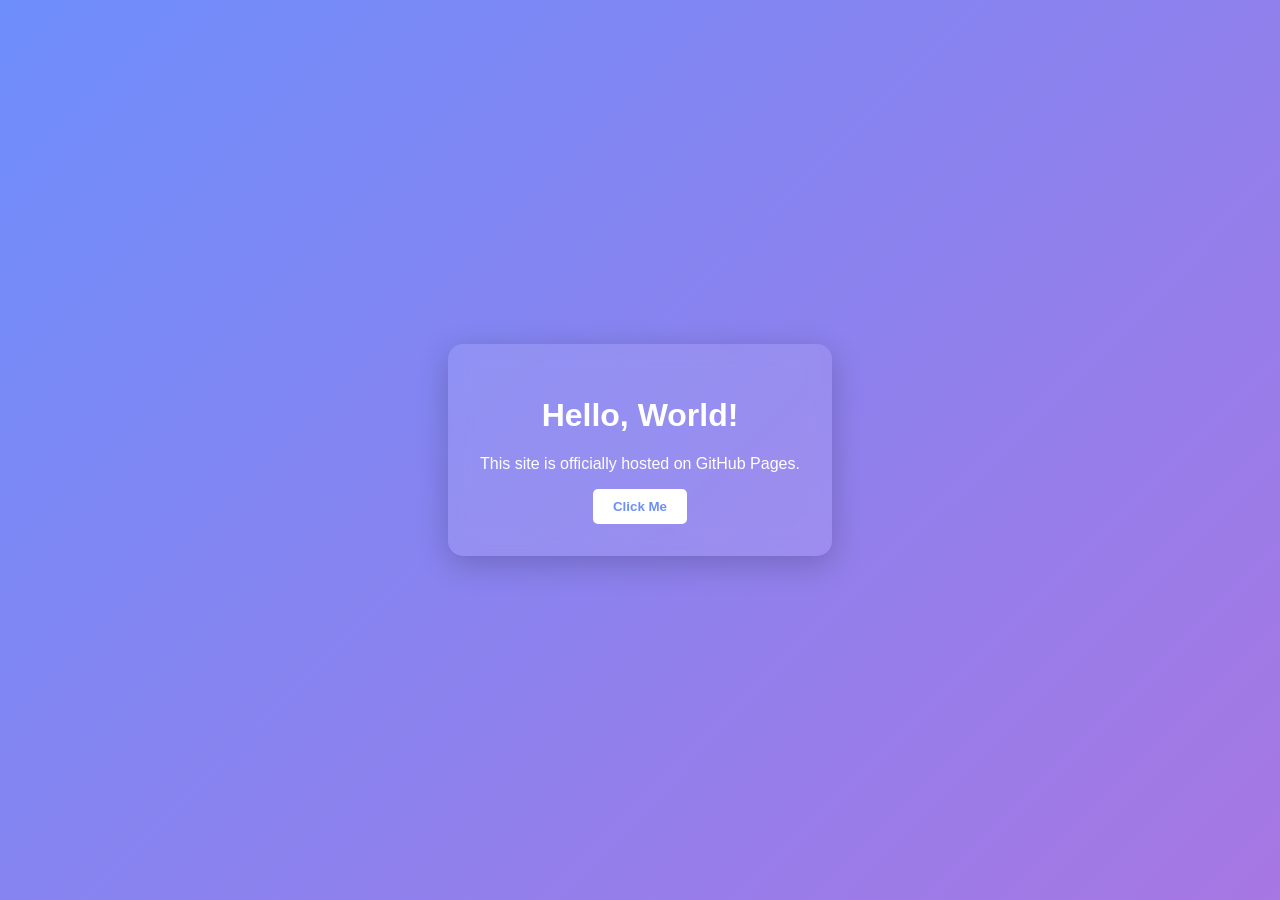
<file: index.html.html>
<!DOCTYPE html>
<html lang="en">
<head>
    <meta charset="UTF-8">
    <meta name="viewport" content="width=device-width, initial-scale=1.0">
    <title>My New Website</title>
    <link rel="stylesheet" href="style.css">
</head>
<body>
    <div class="container">
        <h1>Hello, World!</h1>
        <p>This site is officially hosted on GitHub Pages.</p>
        <button onclick="alert('It works!')">Click Me</button>
    </div>
</body>
</html>
</file>
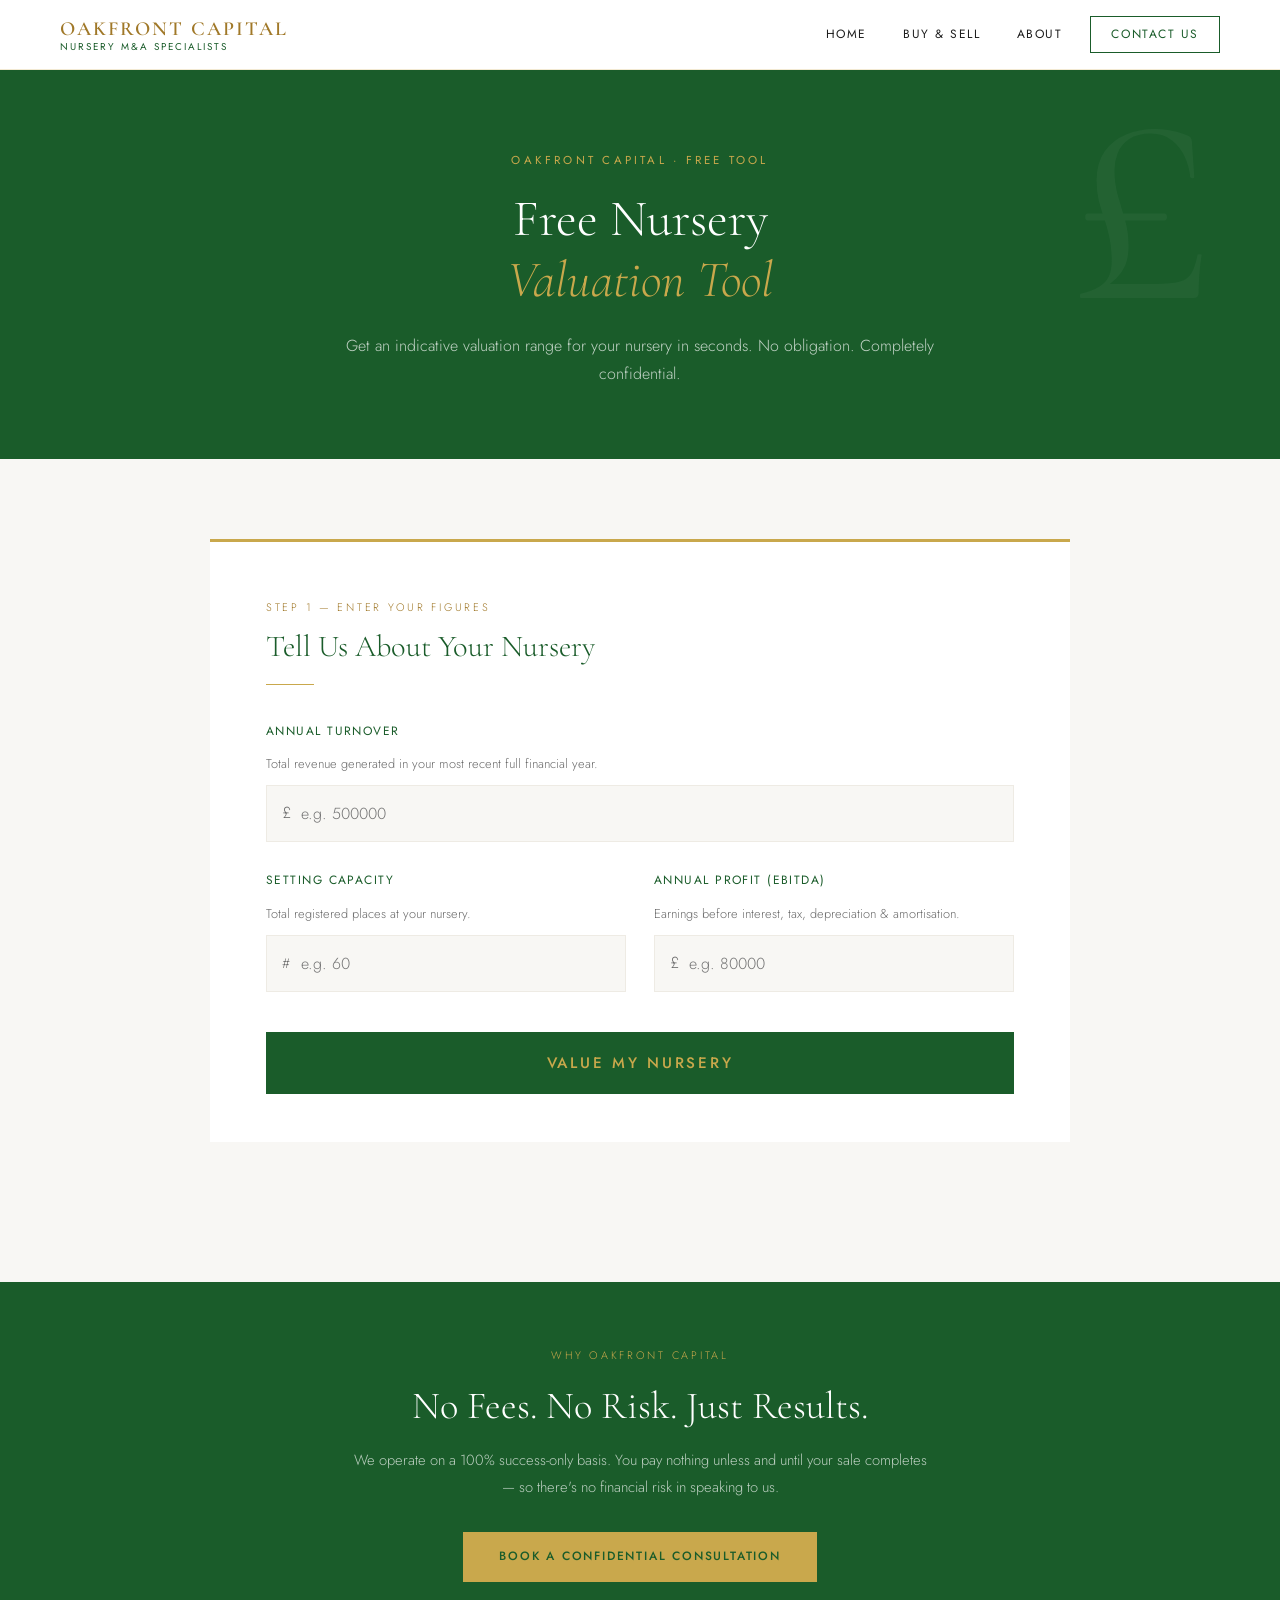
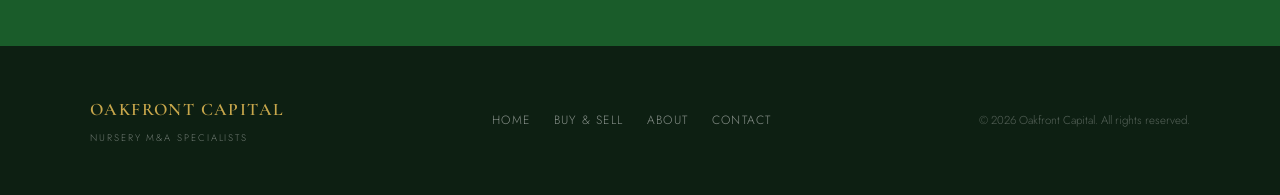
<file: valuation.html>
<!DOCTYPE html>
<html lang="en">
<head>
  <meta charset="UTF-8"/>
  <meta name="viewport" content="width=device-width, initial-scale=1.0"/>
  <title>Free Nursery Valuation Tool | Oakfront Capital</title>
  <link href="https://fonts.googleapis.com/css2?family=Cormorant+Garamond:ital,wght@0,300;0,400;0,600;1,300;1,400&family=Jost:wght@300;400;500&display=swap" rel="stylesheet"/>
  <style>
    *, *::before, *::after { box-sizing: border-box; margin: 0; padding: 0; }

    :root {
      --green:      #1a5c2a;
      --green-mid:  #236b35;
      --gold:       #c9a84c;
      --gold-dark:  #a07828;
      --white:      #ffffff;
      --off-white:  #f8f7f4;
      --light:      #eeebe4;
      --text:       #1c1c1c;
      --muted:      #6b6b6b;
    }

    html { scroll-behavior: smooth; }
    body {
      font-family: 'Jost', sans-serif;
      font-weight: 300;
      color: var(--text);
      background: var(--white);
      font-size: 16px;
      line-height: 1.8;
    }

    /* ── NAV ── */
    nav {
      position: fixed; top: 0; left: 0; right: 0; z-index: 300;
      display: flex; align-items: center; justify-content: space-between;
      padding: 0 60px; height: 70px;
      background: rgba(255,255,255,0.96);
      backdrop-filter: blur(10px);
      border-bottom: 1px solid rgba(201,168,76,0.25);
      transition: box-shadow 0.3s;
    }
    nav.scrolled { box-shadow: 0 2px 24px rgba(0,0,0,0.07); }

    .nav-logo { display: flex; align-items: center; gap: 12px; text-decoration: none; }
    .nav-logo img { height: 42px; width: auto; }
    .nav-logo-text { display: flex; flex-direction: column; line-height: 1.2; }
    .nav-logo-text .n1 {
      font-family: 'Cormorant Garamond', serif;
      font-size: 1.25rem; font-weight: 600; letter-spacing: 0.1em; color: var(--gold-dark); text-transform: uppercase;
    }
    .nav-logo-text .n2 { font-size: 0.62rem; font-weight: 400; letter-spacing: 0.2em; color: var(--green); text-transform: uppercase; }

    .nav-links { display: flex; gap: 0; list-style: none; }
    .nav-links a {
      display: block; padding: 8px 18px; text-decoration: none;
      font-size: 0.75rem; font-weight: 400; letter-spacing: 0.13em; text-transform: uppercase;
      color: var(--text); transition: color 0.2s; position: relative;
    }
    .nav-links a::after {
      content: ''; position: absolute; bottom: 2px; left: 18px; right: 18px;
      height: 1px; background: var(--gold); transform: scaleX(0); transition: transform 0.25s;
    }
    .nav-links a:hover { color: var(--green); }
    .nav-links a:hover::after { transform: scaleX(1); }
    .nav-links .cta-link a {
      color: var(--green); border: 1px solid var(--green); padding: 7px 20px; margin-left: 10px;
      transition: background 0.2s, color 0.2s;
    }
    .nav-links .cta-link a::after { display: none; }
    .nav-links .cta-link a:hover { background: var(--green); color: var(--white); }

    @keyframes fadeUp {
      from { opacity: 0; transform: translateY(22px); }
      to   { opacity: 1; transform: translateY(0); }
    }

    /* ── PAGE HERO ── */
    .page-hero {
      margin-top: 70px;
      background: var(--green);
      padding: 80px 60px 70px;
      text-align: center;
      position: relative;
      overflow: hidden;
    }
    .page-hero::before {
      content: '£';
      font-family: 'Cormorant Garamond', serif;
      font-size: 22rem; font-weight: 300; color: rgba(255,255,255,0.04);
      position: absolute; top: -60px; right: 60px; line-height: 1; pointer-events: none;
    }
    .page-hero .eyebrow {
      font-size: 0.72rem; letter-spacing: 0.28em; text-transform: uppercase;
      color: var(--gold); margin-bottom: 18px; font-weight: 400;
      animation: fadeUp 0.9s ease both;
    }
    .page-hero h1 {
      font-family: 'Cormorant Garamond', serif;
      font-size: clamp(2.2rem, 4vw, 3.4rem); font-weight: 300;
      color: var(--white); line-height: 1.2; margin-bottom: 20px;
      animation: fadeUp 0.9s 0.1s ease both;
    }
    .page-hero h1 em { font-style: italic; color: var(--gold); }
    .page-hero p {
      font-size: 1rem; color: rgba(255,255,255,0.72); font-weight: 300;
      max-width: 620px; margin: 0 auto;
      animation: fadeUp 0.9s 0.2s ease both;
    }

    /* ── TOOL SECTION ── */
    .tool-section {
      padding: 80px 60px 100px;
      background: var(--off-white);
    }
    .tool-inner {
      max-width: 860px;
      margin: 0 auto;
    }

    /* ── INPUT CARD ── */
    .input-card {
      background: var(--white);
      border-top: 3px solid var(--gold);
      padding: 56px 56px 48px;
      margin-bottom: 40px;
      animation: fadeUp 0.9s 0.3s ease both;
    }

    .input-card .section-label {
      font-size: 0.68rem; letter-spacing: 0.25em; text-transform: uppercase;
      color: var(--gold-dark); margin-bottom: 10px;
    }
    .input-card h2 {
      font-family: 'Cormorant Garamond', serif;
      font-size: 1.9rem; font-weight: 300; color: var(--green);
      margin-bottom: 8px; line-height: 1.25;
    }
    .gold-divider { width: 48px; height: 1px; background: var(--gold); margin: 18px 0 36px; }

    .field-group { margin-bottom: 28px; }
    .field-group label {
      display: block;
      font-size: 0.75rem; font-weight: 400; letter-spacing: 0.12em; text-transform: uppercase;
      color: var(--green); margin-bottom: 10px;
    }
    .field-group .field-hint {
      font-size: 0.8rem; color: var(--muted); margin-bottom: 10px;
      letter-spacing: 0; text-transform: none; font-weight: 300;
    }
    .input-wrap {
      position: relative; display: flex; align-items: center;
    }
    .input-wrap .prefix {
      position: absolute; left: 16px;
      font-size: 1rem; color: var(--muted); font-weight: 300; pointer-events: none;
    }
    .input-wrap input {
      width: 100%;
      padding: 16px 16px 16px 34px;
      border: 1px solid var(--light);
      background: var(--off-white);
      font-family: 'Jost', sans-serif;
      font-size: 1rem; font-weight: 300;
      color: var(--text);
      outline: none;
      transition: border-color 0.2s, box-shadow 0.2s;
      -moz-appearance: textfield;
    }
    .input-wrap input::-webkit-outer-spin-button,
    .input-wrap input::-webkit-inner-spin-button { -webkit-appearance: none; margin: 0; }
    .input-wrap input:focus {
      border-color: var(--gold);
      box-shadow: 0 0 0 3px rgba(201,168,76,0.12);
    }

    .fields-row { display: grid; grid-template-columns: 1fr 1fr; gap: 28px; margin-bottom: 28px; }

    .cta-btn {
      width: 100%;
      padding: 20px 32px;
      background: var(--green);
      color: var(--gold);
      border: none;
      cursor: pointer;
      font-family: 'Jost', sans-serif;
      font-size: 0.95rem;
      font-weight: 500;
      letter-spacing: 0.18em;
      text-transform: uppercase;
      transition: background 0.2s, transform 0.2s;
      margin-top: 12px;
    }
    .cta-btn:hover { background: var(--green-mid); transform: translateY(-2px); }
    .cta-btn:active { transform: translateY(0); }

    /* ── RESULTS CARD ── */
    .results-card {
      display: none;
      background: var(--white);
      border-top: 3px solid var(--gold);
      padding: 56px 56px 48px;
      animation: fadeUp 0.6s ease both;
    }
    .results-card.visible { display: block; }

    .results-card .section-label {
      font-size: 0.68rem; letter-spacing: 0.25em; text-transform: uppercase;
      color: var(--gold-dark); margin-bottom: 10px;
    }
    .results-card h2 {
      font-family: 'Cormorant Garamond', serif;
      font-size: 1.9rem; font-weight: 300; color: var(--green);
      margin-bottom: 8px; line-height: 1.25;
    }

    /* Valuation range */
    .valuation-band {
      background: var(--green);
      padding: 40px 44px;
      margin: 32px 0 36px;
      display: flex;
      align-items: center;
      justify-content: space-between;
      gap: 24px;
      flex-wrap: wrap;
    }
    .val-item { text-align: center; flex: 1; min-width: 160px; }
    .val-label {
      font-size: 0.65rem; letter-spacing: 0.22em; text-transform: uppercase;
      color: rgba(255,255,255,0.6); margin-bottom: 8px;
    }
    .val-amount {
      font-family: 'Cormorant Garamond', serif;
      font-size: clamp(1.6rem, 3vw, 2.4rem);
      font-weight: 600; color: var(--gold);
      line-height: 1;
    }
    .val-divider {
      width: 1px; height: 60px; background: rgba(255,255,255,0.2);
      flex-shrink: 0;
    }
    .val-range-label {
      font-size: 0.68rem; letter-spacing: 0.2em; text-transform: uppercase;
      color: rgba(255,255,255,0.5); text-align: center; flex: 0 0 auto;
      padding: 0 20px;
    }

    /* Fee rows */
    .fee-table { border-top: 1px solid var(--light); }
    .fee-row {
      display: flex; align-items: center; justify-content: space-between;
      padding: 20px 0;
      border-bottom: 1px solid var(--light);
      gap: 20px;
      flex-wrap: wrap;
    }
    .fee-row-left { flex: 1; }
    .fee-row-label {
      font-size: 0.85rem; font-weight: 400; color: var(--text);
      margin-bottom: 2px;
    }
    .fee-row-note {
      font-size: 0.78rem; color: var(--muted);
    }
    .fee-row-amount {
      font-family: 'Cormorant Garamond', serif;
      font-size: 1.7rem; font-weight: 600;
      flex-shrink: 0;
    }
    .fee-row-amount.green { color: var(--green); }
    .fee-row-amount.muted { color: var(--muted); }

    .fee-row.highlight {
      background: rgba(26,92,42,0.04);
      padding: 20px 20px;
      margin: 0 -20px;
      border-left: 3px solid var(--gold);
      border-bottom: 1px solid var(--light);
    }

    /* Saving callout */
    .saving-box {
      background: linear-gradient(135deg, #1a5c2a 0%, #236b35 100%);
      padding: 28px 32px;
      margin-top: 32px;
      display: flex; align-items: center; gap: 20px;
      flex-wrap: wrap;
    }
    .saving-box .saving-text { flex: 1; }
    .saving-box .saving-label {
      font-size: 0.68rem; letter-spacing: 0.22em; text-transform: uppercase;
      color: rgba(255,255,255,0.6); margin-bottom: 4px;
    }
    .saving-box .saving-amount {
      font-family: 'Cormorant Garamond', serif;
      font-size: 2rem; font-weight: 600; color: var(--gold);
    }
    .saving-box .saving-sub {
      font-size: 0.82rem; color: rgba(255,255,255,0.65); margin-top: 2px;
    }
    .saving-box a {
      display: inline-block; padding: 13px 28px;
      background: var(--gold); color: var(--green); text-decoration: none;
      font-size: 0.72rem; font-weight: 500; letter-spacing: 0.15em; text-transform: uppercase;
      transition: background 0.2s; white-space: nowrap; border: none; cursor: pointer;
      font-family: 'Jost', sans-serif;
    }
    .saving-box a:hover { background: #dbbf6a; }

    .disclaimer {
      margin-top: 32px;
      font-size: 0.78rem; color: var(--muted); line-height: 1.7;
      border-top: 1px solid var(--light); padding-top: 24px;
    }

    /* ── INFO STRIP ── */
    .info-strip {
      background: var(--green);
      padding: 64px 60px;
      text-align: center;
    }
    .info-strip .eyebrow {
      font-size: 0.68rem; letter-spacing: 0.25em; text-transform: uppercase;
      color: var(--gold); margin-bottom: 16px;
    }
    .info-strip h2 {
      font-family: 'Cormorant Garamond', serif;
      font-size: clamp(1.6rem, 3vw, 2.4rem); font-weight: 300;
      color: var(--white); margin-bottom: 16px; line-height: 1.3;
    }
    .info-strip p {
      font-size: 0.92rem; color: rgba(255,255,255,0.7);
      max-width: 580px; margin: 0 auto 32px;
    }
    .info-strip a {
      display: inline-block; padding: 14px 36px;
      background: var(--gold); color: var(--green); text-decoration: none;
      font-size: 0.75rem; font-weight: 500; letter-spacing: 0.15em; text-transform: uppercase;
      transition: background 0.2s, transform 0.2s;
    }
    .info-strip a:hover { background: #dbbf6a; transform: translateY(-2px); }

    /* ── FOOTER ── */
    footer { background: #0d1f12; padding: 48px 60px; }
    .footer-inner { max-width: 1100px; margin: 0 auto; display: flex; align-items: center; justify-content: space-between; flex-wrap: wrap; gap: 24px; }
    .footer-logo {
      font-family: 'Cormorant Garamond', serif; font-size: 1.1rem;
      font-weight: 600; color: var(--gold); letter-spacing: 0.08em; text-transform: uppercase;
      display: flex; flex-direction: column;
    }
    .footer-logo small { font-size: 0.6rem; letter-spacing: 0.2em; color: rgba(255,255,255,0.4); font-family: 'Jost', sans-serif; font-weight: 300; margin-top: 4px; }
    .footer-links { display: flex; gap: 24px; flex-wrap: wrap; }
    .footer-links a { font-size: 0.75rem; letter-spacing: 0.1em; text-transform: uppercase; text-decoration: none; color: rgba(255,255,255,0.5); transition: color 0.2s; }
    .footer-links a:hover { color: var(--gold); }
    .footer-copy { font-size: 0.72rem; color: rgba(255,255,255,0.3); }

    /* ── BACK TO TOP ── */
    .back-top {
      position: fixed; bottom: 32px; right: 32px; z-index: 200;
      width: 44px; height: 44px; background: var(--green);
      display: flex; align-items: center; justify-content: center;
      opacity: 0; pointer-events: none; transition: opacity 0.3s, transform 0.3s;
      transform: translateY(10px);
    }
    .back-top.visible { opacity: 1; pointer-events: auto; transform: translateY(0); }
    .back-top svg { width: 18px; height: 18px; fill: var(--gold); }

    /* ── RESPONSIVE ── */
    @media (max-width: 768px) {
      nav { padding: 0 20px; }
      .nav-links { display: none; }
      .page-hero { padding: 60px 24px 56px; }
      .tool-section { padding: 48px 20px 72px; }
      .input-card, .results-card { padding: 36px 28px; }
      .fields-row { grid-template-columns: 1fr; gap: 20px; }
      .valuation-band { flex-direction: column; gap: 20px; }
      .val-divider { width: 80px; height: 1px; }
      .info-strip { padding: 56px 24px; }
      footer { padding: 40px 24px; }
      .footer-inner { flex-direction: column; align-items: flex-start; gap: 20px; }
      .saving-box { flex-direction: column; }
    }
  </style>
</head>
<body id="top">

<!-- NAV -->
<nav id="main-nav">
  <a href="index.html" class="nav-logo">
    <div class="nav-logo-text">
      <span class="n1">Oakfront Capital</span>
      <span class="n2">Nursery M&amp;A Specialists</span>
    </div>
  </a>
  <ul class="nav-links">
    <li><a href="index.html">Home</a></li>
    <li><a href="index.html#buysell">Buy &amp; Sell</a></li>
    <li><a href="index.html#about-intro">About</a></li>
    <li class="cta-link"><a href="index.html#contact">Contact Us</a></li>
  </ul>
</nav>

<!-- PAGE HERO -->
<div class="page-hero">
  <div class="eyebrow">Oakfront Capital · Free Tool</div>
  <h1>Free Nursery<br><em>Valuation Tool</em></h1>
  <p>Get an indicative valuation range for your nursery in seconds. No obligation. Completely confidential.</p>
</div>

<!-- TOOL -->
<section class="tool-section">
  <div class="tool-inner">

    <!-- INPUT CARD -->
    <div class="input-card">
      <div class="section-label">Step 1 — Enter Your Figures</div>
      <h2>Tell Us About Your Nursery</h2>
      <div class="gold-divider"></div>

      <div class="field-group">
        <label for="turnover">Annual Turnover</label>
        <div class="field-hint">Total revenue generated in your most recent full financial year.</div>
        <div class="input-wrap">
          <span class="prefix">£</span>
          <input type="number" id="turnover" placeholder="e.g. 500000" min="0" inputmode="numeric"/>
        </div>
      </div>

      <div class="fields-row">
        <div class="field-group" style="margin-bottom:0;">
          <label for="capacity">Setting Capacity</label>
          <div class="field-hint">Total registered places at your nursery.</div>
          <div class="input-wrap">
            <span class="prefix" style="font-size:0.85rem; color:var(--muted);">#</span>
            <input type="number" id="capacity" placeholder="e.g. 60" min="0" inputmode="numeric"/>
          </div>
        </div>
        <div class="field-group" style="margin-bottom:0;">
          <label for="profit">Annual Profit (EBITDA)</label>
          <div class="field-hint">Earnings before interest, tax, depreciation &amp; amortisation.</div>
          <div class="input-wrap">
            <span class="prefix">£</span>
            <input type="number" id="profit" placeholder="e.g. 80000" min="0" inputmode="numeric"/>
          </div>
        </div>
      </div>

      <button class="cta-btn" onclick="calculateValuation()">Value My Nursery</button>
    </div>

    <!-- RESULTS CARD -->
    <div class="results-card" id="resultsCard">
      <div class="section-label">Step 2 — Your Indicative Valuation</div>
      <h2>Estimated Valuation Range</h2>
      <div class="gold-divider"></div>

      <div class="valuation-band">
        <div class="val-item">
          <div class="val-label">Minimum Estimate</div>
          <div class="val-amount" id="valMin">—</div>
        </div>
        <div class="val-range-label">Estimated<br>Range</div>
        <div class="val-divider"></div>
        <div class="val-item">
          <div class="val-label">Maximum Estimate</div>
          <div class="val-amount" id="valMax">—</div>
        </div>
      </div>

      <div class="fee-table">
        <div class="fee-row highlight">
          <div class="fee-row-left">
            <div class="fee-row-label" style="font-weight:500; color:var(--green);">Fees payable to us on a successful sale</div>
            <div class="fee-row-note">We operate on a 100% success-only basis — you pay nothing upfront.</div>
          </div>
          <div class="fee-row-amount green">£0</div>
        </div>
        <div class="fee-row">
          <div class="fee-row-left">
            <div class="fee-row-label">Fees payable to other brokers</div>
            <div class="fee-row-note">Typical broker commission: 2.5% × mid-point valuation</div>
          </div>
          <div class="fee-row-amount muted" id="otherFees">—</div>
        </div>
      </div>

      <div class="saving-box">
        <div class="saving-text">
          <div class="saving-label">Your Potential Saving with Oakfront Capital</div>
          <div class="saving-amount" id="savingAmount">—</div>
          <div class="saving-sub">compared to a typical broker fee</div>
        </div>
        <a href="index.html#contact">Speak to a Partner</a>
      </div>

      <p class="disclaimer">
        This tool provides an indicative valuation range for illustration purposes only and does not constitute financial or professional advice. Actual valuations depend on a wide range of factors including occupancy rates, staff retention, lease terms, regulatory standing and local market conditions. Oakfront Capital recommends obtaining a formal valuation as part of any sale process.
      </p>
    </div>

  </div>
</section>

<!-- INFO STRIP -->
<div class="info-strip">
  <div class="eyebrow">Why Oakfront Capital</div>
  <h2>No Fees. No Risk. Just Results.</h2>
  <p>We operate on a 100% success-only basis. You pay nothing unless and until your sale completes — so there's no financial risk in speaking to us.</p>
  <a href="index.html#contact">Book a Confidential Consultation</a>
</div>

<!-- FOOTER -->
<footer>
  <div class="footer-inner">
    <div class="footer-logo">
      Oakfront Capital
      <small>Nursery M&amp;A Specialists</small>
    </div>
    <div class="footer-links">
      <a href="index.html">Home</a>
      <a href="index.html#buysell">Buy &amp; Sell</a>
      <a href="index.html#about-intro">About</a>
      <a href="index.html#contact">Contact</a>
    </div>
    <div class="footer-copy">© 2026 Oakfront Capital. All rights reserved.</div>
  </div>
</footer>

<a href="#top" class="back-top" id="backTop" aria-label="Back to top">
  <svg viewBox="0 0 24 24"><path d="M7.41 15.41L12 10.83l4.59 4.58L18 14l-6-6-6 6z"/></svg>
</a>

<script>
  // Nav scroll
  const nav = document.getElementById('main-nav');
  const backTop = document.getElementById('backTop');
  window.addEventListener('scroll', () => {
    nav.classList.toggle('scrolled', window.scrollY > 20);
    backTop.classList.toggle('visible', window.scrollY > 400);
  });

  function fmt(n) {
    return '£' + Math.round(n).toLocaleString('en-GB');
  }

  function calculateValuation() {
    const turnover = parseFloat(document.getElementById('turnover').value);
    const capacity = parseFloat(document.getElementById('capacity').value);
    const profit   = parseFloat(document.getElementById('profit').value);

    // Validate — only turnover is strictly required for valuation formula
    if (!turnover || isNaN(turnover) || turnover <= 0) {
      alert('Please enter your Annual Turnover to generate a valuation.');
      document.getElementById('turnover').focus();
      return;
    }

    // Valuation formulas
    // Min: Turnover × 18% × 5
    const valMin = turnover * 0.18 * 5;
    // Max: Turnover × 25% × 6
    const valMax = turnover * 0.25 * 6;

    // Mid-point for broker fee calculation
    const midpoint = (valMin + valMax) / 2;

    // Other broker fees: 2.5% of midpoint valuation
    const otherFees = midpoint * 0.025;

    // Saving = other broker fees (since ours = £0)
    const saving = otherFees;

    // Populate results
    document.getElementById('valMin').textContent    = fmt(valMin);
    document.getElementById('valMax').textContent    = fmt(valMax);
    document.getElementById('otherFees').textContent = fmt(otherFees);
    document.getElementById('savingAmount').textContent = fmt(saving);

    // Show results
    const card = document.getElementById('resultsCard');
    card.classList.add('visible');

    // Smooth scroll to results
    setTimeout(() => {
      card.scrollIntoView({ behavior: 'smooth', block: 'start' });
    }, 80);
  }

  // Allow pressing Enter in any input to trigger calculation
  document.querySelectorAll('input[type="number"]').forEach(el => {
    el.addEventListener('keydown', e => {
      if (e.key === 'Enter') calculateValuation();
    });
  });
</script>

</body>
</html>
</file>
<file: style.css>
body {
    font-family: 'Segoe UI', Tahoma, Geneva, Verdana, sans-serif;
    display: flex;
    justify-content: center;
    align-items: center;
    height: 100vh;
    margin: 0;
    background: linear-gradient(135deg, #6e8efb, #a777e3);
    color: white;
    text-align: center;
}
.container {
    background: rgba(255, 255, 255, 0.1);
    padding: 2rem;
    border-radius: 15px;
    backdrop-filter: blur(10px);
    box-shadow: 0 8px 32px rgba(0, 0, 0, 0.2);
}
button {
    padding: 10px 20px;
    border: none;
    border-radius: 5px;
    cursor: pointer;
    background: white;
    color: #6e8efb;
    font-weight: bold;
}
</file>
